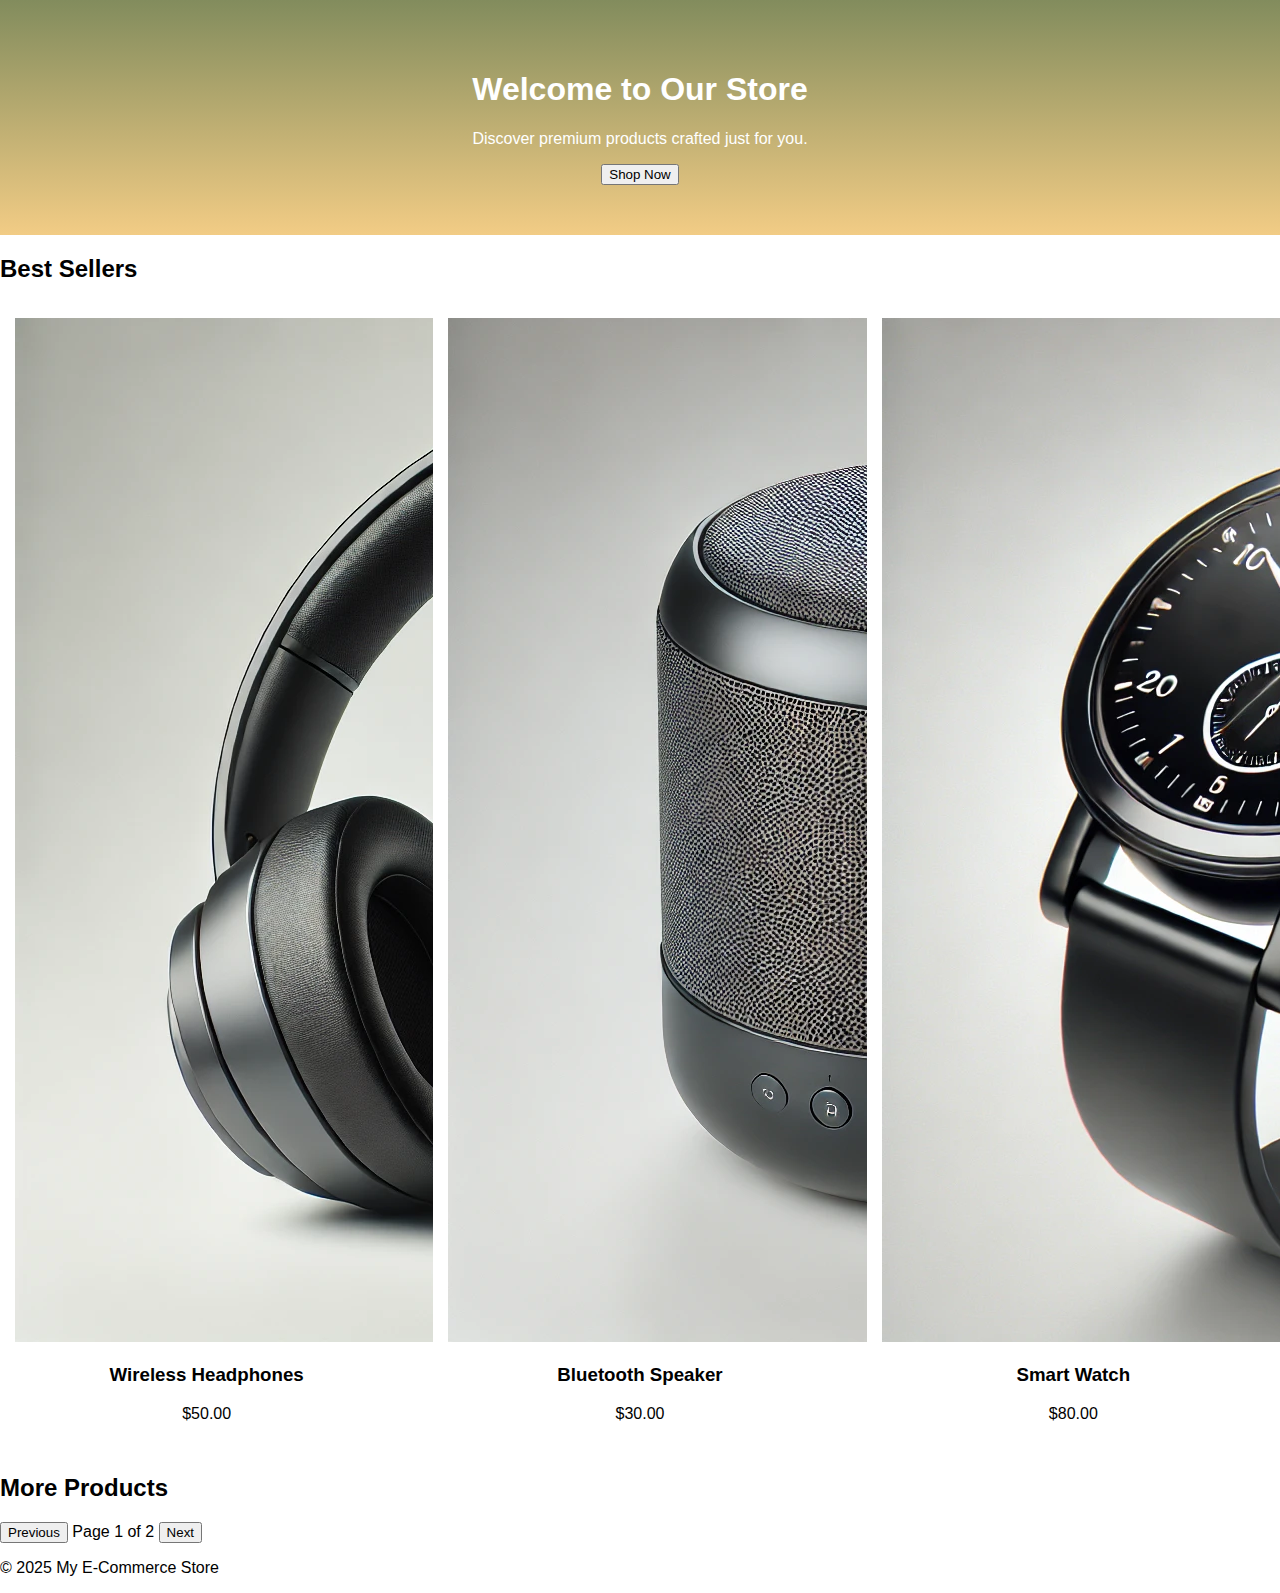
<file: Projects/e-commerce/index.html>
<!DOCTYPE html>
<html lang="en">
<head>
  <meta charset="UTF-8">
  <meta name="viewport" content="width=device-width, initial-scale=1.0">
  <title>E-Commerce Website</title>
  <link rel="stylesheet" href="styles.css">
</head>
<body>
  <!-- Hero Section -->
  <section class="hero">
    <h1>Welcome to Our Store</h1>
    <p>Discover premium products crafted just for you.</p>
    <button class="shop-now-btn">Shop Now</button>
  </section>

  <!-- Best Sellers Section -->
  <section id="best-sellers">
    <h2>Best Sellers</h2>
    <div class="product-list">
      <div class="product-item">
        <img src="assets/images/product_1.png" alt="Wireless Headphones">
        <h3>Wireless Headphones</h3>
        <p>$50.00</p>
      </div>
      <div class="product-item">
        <img src="assets/images/product_2.png" alt="Bluetooth Speaker">
        <h3>Bluetooth Speaker</h3>
        <p>$30.00</p>
      </div>
      <div class="product-item">
        <img src="assets/images/product_3.png" alt="Smart Watch">
        <h3>Smart Watch</h3>
        <p>$80.00</p>
      </div>
    </div>
  </section>

  <!-- Product Section -->
  <section id="products">
    <h2>More Products</h2>
    <div class="compact-product-grid"></div>
    <div class="pagination">
      <button id="prev-btn" onclick="changePage(-1)">Previous</button>
      <span id="page-info">Page 1 of 2</span>
      <button id="next-btn" onclick="changePage(1)">Next</button>
    </div>
  </section>

  <footer>
    <p>&copy; 2025 My E-Commerce Store</p>
  </footer>

  <script src="script.js"></script>
</body>
</html>
</file>
<file: Projects/e-commerce/styles.css>
body {
  font-family: 'Arial', sans-serif;
  margin: 0;
  padding: 0;
}

.hero {
  background: linear-gradient(180deg, #828C5D, #F2CC85);
  color: white;
  text-align: center;
  padding: 50px 20px;
}

.product-list, .compact-product-grid {
  display: grid;
  grid-template-columns: repeat(auto-fit, minmax(200px, 1fr));
  gap: 20px;
}

.product-item {
  text-align: center;
  background: white;
  border-radius: 8px;
  padding: 15px;
}
</file>
